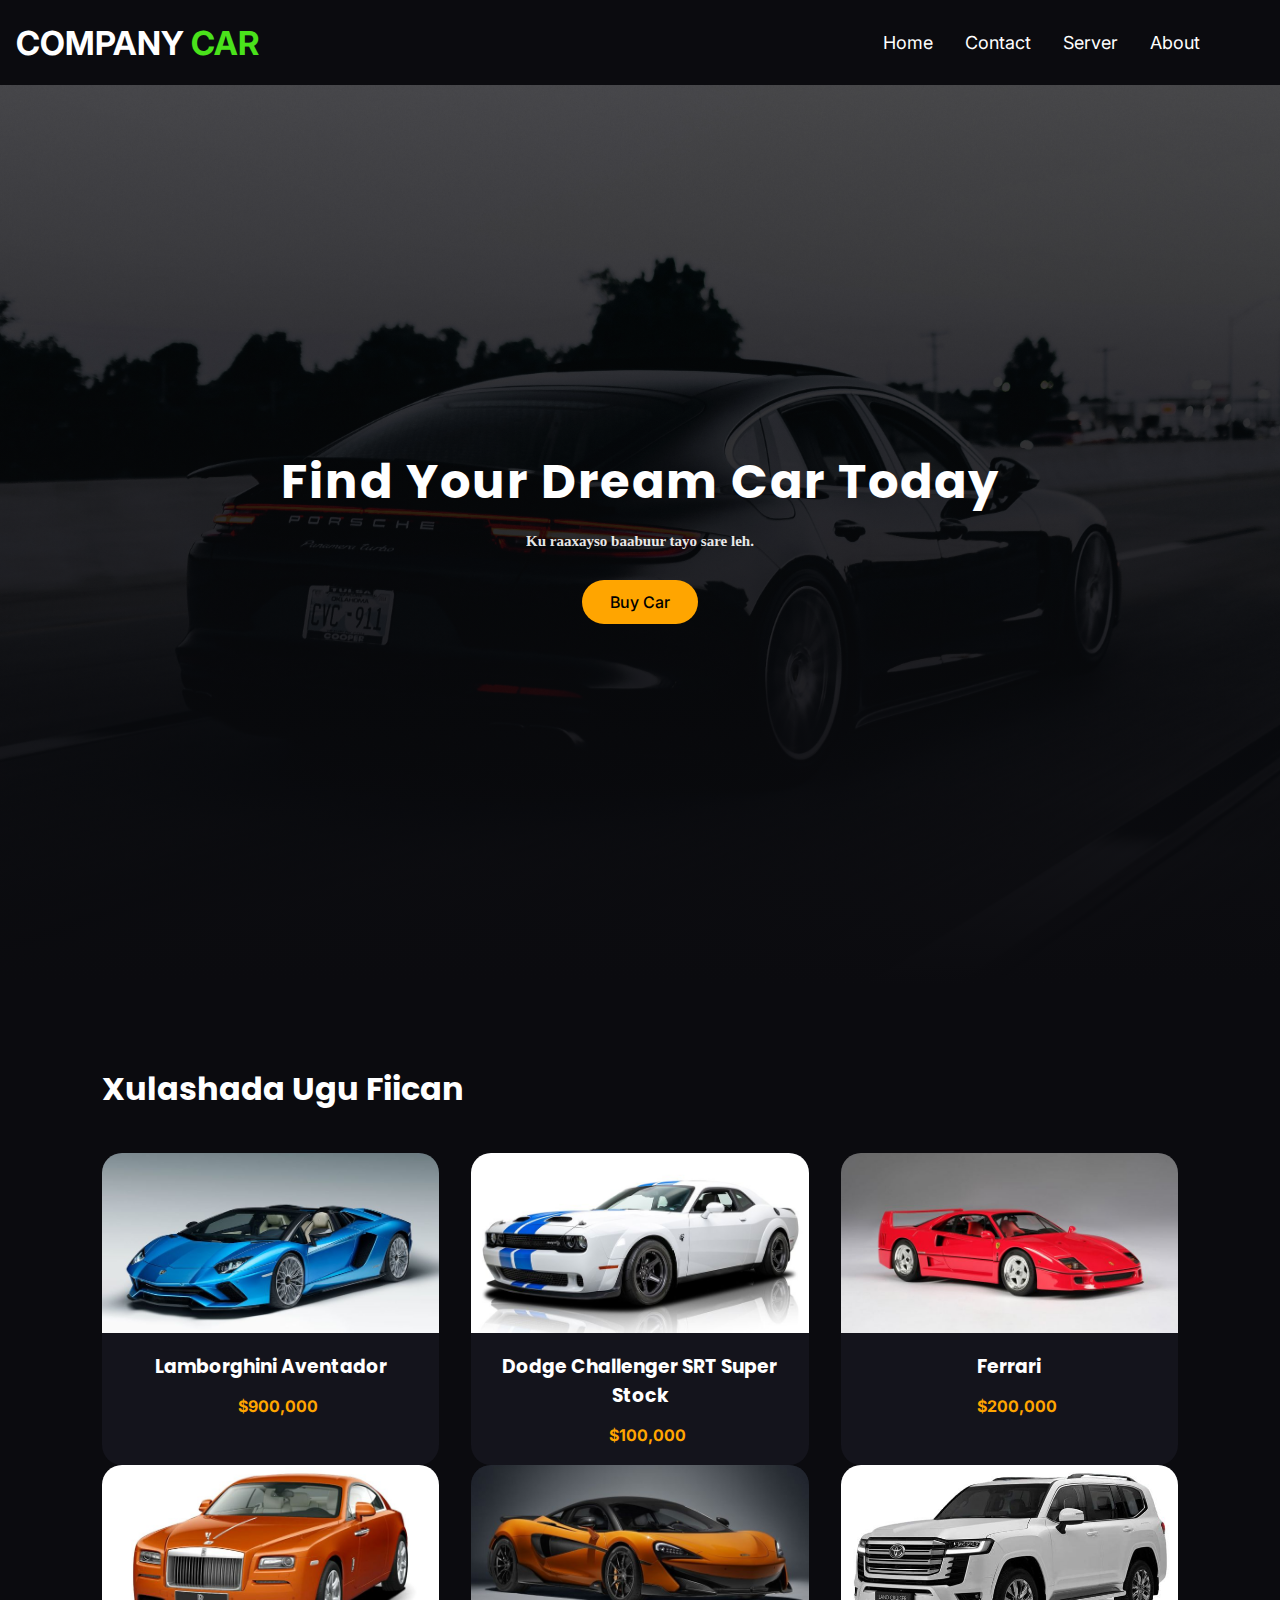
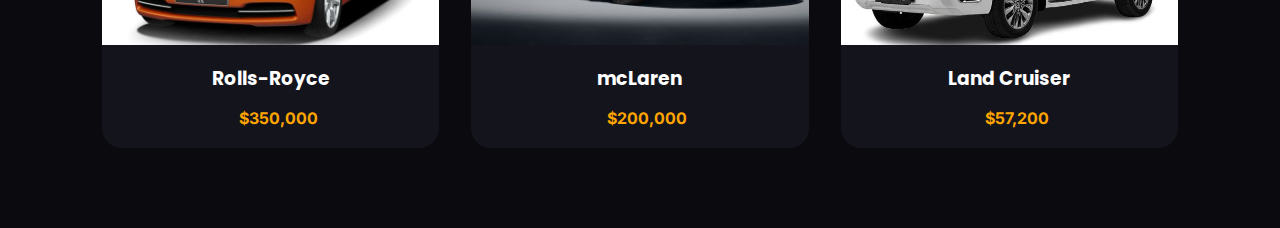
<file: index.html>
<!doctype html>
<html lang="en">
  <head>
    <meta charset="UTF-8" />
    <title>Car Marketplace</title>
    <meta name="viewport" content="width=device-width, initial-scale=1.0" />

    <!-- Google Fonts -->
    <link
      href="https://fonts.googleapis.com/css2?family=Poppins:wght@600;700&family=Inter:wght@400;500&display=swap"
      rel="stylesheet"
    />

    <link rel="stylesheet" href="style.css" />
  </head>
  <body>
    <div class="container">
      <nav>
        <div class="logo">
          <h2>COMPANY <span>CAR</span></h2>
        </div>
        <ul class="nav-link">
          <li><a href="#">Home</a></li>
          <li><a href="#">Contact</a></li>
          <li><a href="#">Server</a></li>
          <li><a href="#">About</a></li>
        </ul>
      </nav>
    </div>
    
    <section class="hero">
      <div class="overlay"></div>

      <div class="hero-content">
        <h1>Find Your Dream Car Today</h1>
        <p
          style="
            font-size: 15px;
            font-family: &quot;Times New Roman&quot;, Times, serif;
            font-weight: bold;
          "
        >
          Ku raaxayso baabuur tayo sare leh.
        </p>

        <div class="buttons">
          <a href="buy acar.html" class="btn primary">Buy Car</a>
        </div>
      </div>
    </section>

   
    <section class="cars">
      <h2>Xulashada Ugu Fiican</h2>
      <div class="car-grid">
        <div class="car-card">
          <img src="lamborghini aventador.jpg" alt="" />
          <h3>Lamborghini Aventador</h3>
          <span>$900,000</span>
        </div>
        <div class="car-card">
          <img src="Dodge Challenger SRT Super Stock .jpg" alt="" />
          <h3>Dodge Challenger SRT Super Stock</h3>
          <span>$100,000</span>
        </div>
        <div class="car-card">
          <img src="Ferrari F40.jpg" alt="" />
          <h3>Ferrari</h3>
          <span>$200,000</span>
        </div>
      </div>
      <div class="car-grid">
        <div class="car-card">
          <img src="Rolls-Royce .jpg" alt="" />
          <h3>Rolls-Royce</h3>
          <span>$350,000</span>
        </div>
        <div class="car-card">
          <img src="McLaren.jpg" alt="" />
          <h3>mcLaren</h3>
          <span>$200,000</span>
        </div>
        <div class="car-card">
          <img src="land-cruiser.jpg" alt="" />
          <h3>Land Cruiser</h3>
          <span>$57,200</span>
        </div>
      </div>
    </section>
  </body>
</html>
</file>
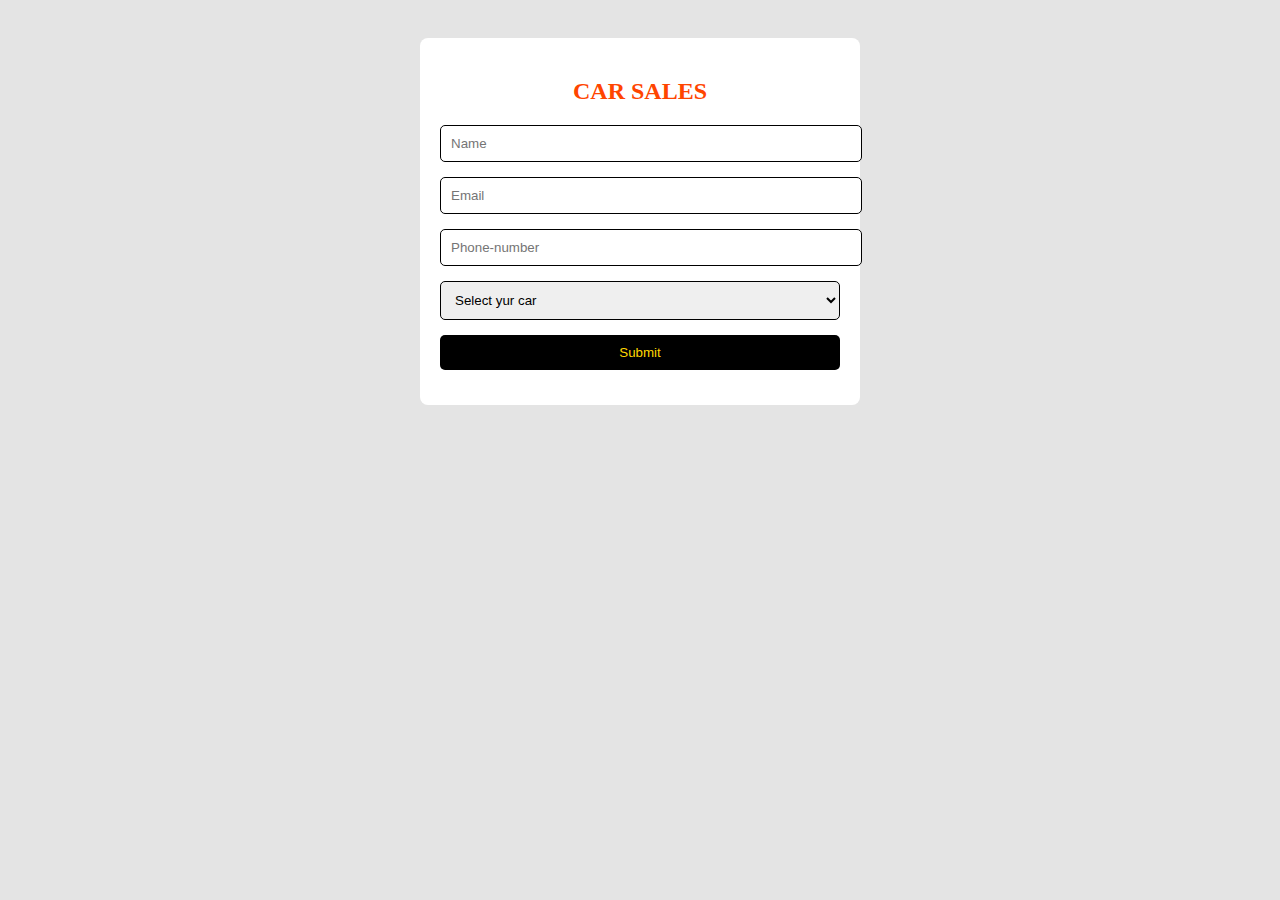
<file: buy acar.html>
<!doctype html>
<html lang="en">
  <head>
    <meta charset="UTF-8" />
    <title>Car Sale Form</title>
    <style>
      body {
        font-family: Arial, sans-serif;
        background: #e4e4e4;
        padding: 30px;
      }

      .form-box {
        background: white;
        padding: 20px;
        max-width: 400px;
        margin: auto;
        border-radius: 8px;
      }

      input,
      select,
      button {
        width: 100%;
        padding: 10px;
        margin-bottom: 15px;
        border-radius: 5px;
        border: 1px solid;
      }

      .car-info img {
        width: 100%;
        border-radius: 6px;
        margin-bottom: 10px;
      }

      .price {
        font-size: 18px;
        font-weight: bold;
        color: green;
        margin-bottom: 10px;
      }

      button {
        background: black;
        color: gold;
        border: none;
        cursor: pointer;
      }

      button:hover {
        opacity: 0.9;
      }
    </style>
  </head>
  <body>
    <div class="form-box">
      <h2
        style="
          color: orangered;
          text-align: center;
          text-transform: uppercase;
          font-family: &quot;Times New Roman&quot;, Times, serif;
        "
      >
        Car sales
      </h2>

      <!-- Buyer Info -->
      <input type="text" id="fullname" placeholder="Name" required />
      <input type="email" id="email" placeholder="Email" required />
      <input
        type="text"
        id="Phone-number"
        placeholder="Phone-number"
        required
      />

      <!-- Car Select -->
      <select id="carSelect">
        <option value="">Select yur car</option>
        <option value="lamborghini">Lamborghini Aventador</option>
        <option value="dodge">Dodge Challenger SRT Super Stock</option>
        <option value="ferrari">Ferrari F40</option>
        <option value="rolls">Rolls-Royce</option>
        <option value="mclaren">McLaren</option>
        <option value="landcruiser">Land Cruiser</option>
      </select>

      <!-- Car Info -->
      <div class="car-info" id="carInfo"></div>

      <!-- Submit Button -->
      <button id="submitBtn">Submit</button>
      <script src="app.js"></script>
    </div>
  </body>
</html>
</file>
<file: style.css>
* {
  margin: 0;
  padding: 0;
  box-sizing: border-box;
}

body {
  font-family: 'Inter', sans-serif;
  background: #0b0b0f;
  color: white;
}

/* HERO */
.hero {
  height: 100vh;
  background-image: url(carbc.jpg);
  background-size: cover;
  background-position: center;
  position: relative;
}

.overlay {
  position: absolute;
  inset: 0;
  background: linear-gradient(180deg, rgba(0,0,0,0.7), #0b0b0f);
}

.hero-content {
  position: relative;
  height: 100%;
  display: flex;
  flex-direction: column;
  justify-content: center;
  align-items: center;
  text-align: center;
  padding: 20px;
}

.hero h1 {
  font-family: 'Poppins', sans-serif;
  font-size: 3rem;
  letter-spacing: 2px;
}

.hero p {
  margin: 15px 0 30px;
  font-size: 1.1rem;
  opacity: 0.9;
}

/* BUTTONS */
.buttons {
  display: flex;
  gap: 15px;
}

.btn {
  padding: 12px 28px;
  border-radius: 30px;
  text-decoration: none;
  font-weight: 500;
  transition: 0.3s;
}

.primary {
  text-align: center;
  background: orange;
  color: black;
}

.secondary {
  border: 1px solid #fff;
  color: white;
}

.btn:hover {
  transform: scale(1.08);
}

/* CARS */
.cars {
  padding: 80px 8%;
}

.cars h2 {
  font-family: 'Poppins', sans-serif;
  margin-bottom: 40px;
  font-size: 2rem;
}

.car-grid {
  display: grid;
  grid-template-columns: repeat(auto-fit, minmax(260px, 1fr));
  gap: 30px;
}

.car-card {
  background: #14141c;
  border-radius: 20px;
  overflow: hidden;
  padding-bottom: 20px;
  transition: 0.4s;
  text-align: center;
}

.car-card img {
  width: 100%;
  height: 180px;
  object-fit: cover;
}

.car-card h3 {
  font-family: 'Poppins', sans-serif;
  margin: 15px;
  text-align: center;
}

.car-card span {
  margin-left: 15px;
  color: orange;
  font-weight: bold;
}

.car-card a {
  display: inline-block;
  margin: 15px;
  text-decoration: none;
  color: #00ff9c;
  font-size: 0.9rem;
}

.car-card:hover {
  transform: translateY(-10px);
  box-shadow: 0 20px 40px rgba(0,0,0,0.6);
}
.container{
    max-width: 1200px;
    margin: 0 1rem;
    padding: 1rem 0;
}
nav{
    display: flex;
    align-items: center;
    justify-content: space-between;
}
.nav-link :hover{
    cursor: pointer;
    color:tomato;
}
.nav-link{
    display: flex;
}
.nav-link li{
    list-style: none;
    margin: 1rem 1rem;

}
.nav-link li a{
    text-decoration: none;
    font-size: 18px;
    color: white;
}
.logo{
    font-size: 22px;
    font-family: 500;
}
.logo span{
    color: rgb(74, 226, 27);
}

/* DEFAULT (DESKTOP) — 3 CARS */
.car-grid {
  display: grid;
  grid-template-columns: repeat(3, 1fr);
  gap: 2rem;
}

/* TABLET */
@media (max-width: 900px) {
  .car-grid {
    grid-template-columns: repeat(2, 1fr);
  }
}

/* MOBILE */
@media (max-width: 500px) {
  .car-grid {
    grid-template-columns: 1fr;
  }

  .buttons {
    flex-direction: column;
    width: 100%;
  }

  .btn {
    width: 100%;
    text-align: center;
  }

  .hero h1 {
    font-size: 2rem;
  }

  .hero p {
    font-size: 1rem;
  }
}
</file>
